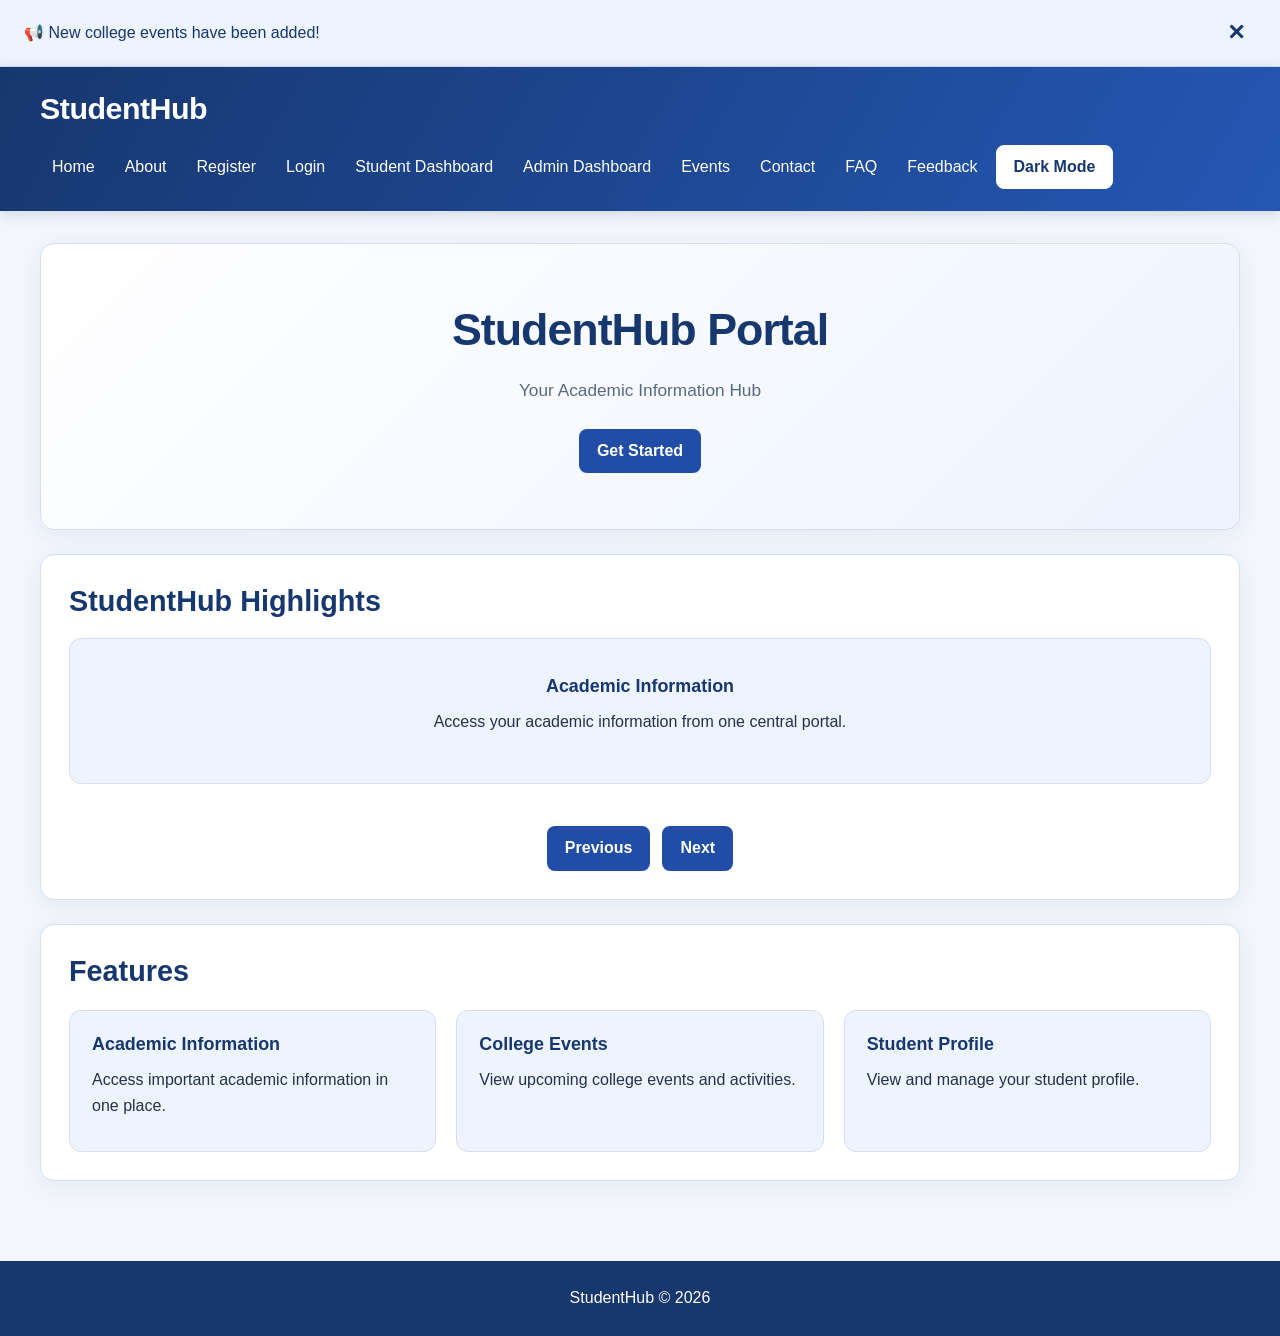
<file: index.html>
<!DOCTYPE html>
<html lang="en">

<head>

    <meta charset="UTF-8">

    <meta name="viewport"
          content="width=device-width, initial-scale=1.0">

    <title>StudentHub - Home</title>

    <link rel="stylesheet" href="css/style.css">

</head>

<body>

<!-- =====================================
     NOTIFICATION BANNER
===================================== -->

<div id="notificationBanner" class="notification-banner">

    <p>
        📢 New college events have been added!
    </p>

    <button id="closeNotification">
        ✕
    </button>

</div>


<!-- =====================================
     HEADER
===================================== -->

<header>
    <div class="header-container">
        <h1>StudentHub</h1>

        <button
            id="menuButton"
            class="menu-button"
            type="button"
            aria-label="Toggle navigation menu"
        >
            ☰
        </button>

        <nav id="mainNavigation" aria-label="Main Navigation">
            <a href="index.html">Home</a>
            <a href="pages/about.html">About</a>
            <a href="pages/register.html">Register</a>
            <a href="pages/login.html">Login</a>
            <a href="pages/dashboard.php">Student Dashboard</a>
            <a href="pages/admin.php">Admin Dashboard</a>
            <a href="pages/events.html">Events</a>
            <a href="pages/contact.html">Contact</a>
            <a href="pages/faq.html">FAQ</a>
            <a href="pages/feedback.html">Feedback</a>

            <button id="themeButton" type="button">
                Dark Mode
            </button>
        </nav>
    </div>
</header>


<!-- =====================================
     MAIN CONTENT
===================================== -->

<main>


    <!-- HERO -->

    <section class="hero">

        <h2>StudentHub Portal</h2>

        <p>
            Your Academic Information Hub
        </p>

        <button class="action-button">
            Get Started
        </button>

    </section>


    <!-- =================================
         CONTENT SLIDER
    ================================== -->

    <section>

        <h2>StudentHub Highlights</h2>

        <div class="slider">

            <article class="slide active-slide">

                <h3>Academic Information</h3>

                <p>
                    Access your academic information
                    from one central portal.
                </p>

            </article>


            <article class="slide">

                <h3>College Events</h3>

                <p>
                    Stay updated with upcoming
                    college events.
                </p>

            </article>


            <article class="slide">

                <h3>Student Profile</h3>

                <p>
                    View and manage your student
                    profile easily.
                </p>

            </article>

        </div>


        <div class="slider-buttons">

            <button id="previousSlide">
                Previous
            </button>

            <button id="nextSlide">
                Next
            </button>

        </div>

    </section>


    <!-- =================================
         FEATURES
    ================================== -->

    <section>

        <h2>Features</h2>

        <div class="feature-container">


            <article class="feature-card">

                <h3>Academic Information</h3>

                <p>
                    Access important academic
                    information in one place.
                </p>

            </article>


            <article class="feature-card">

                <h3>College Events</h3>

                <p>
                    View upcoming college events
                    and activities.
                </p>

            </article>


            <article class="feature-card">

                <h3>Student Profile</h3>

                <p>
                    View and manage your student
                    profile.
                </p>

            </article>


        </div>

    </section>

</main>


<!-- =====================================
     FOOTER
===================================== -->

<footer>

    <p>
        StudentHub &copy; 2026
    </p>

</footer>


<script src="js/script.js"></script>

</body>

</html>
</file>
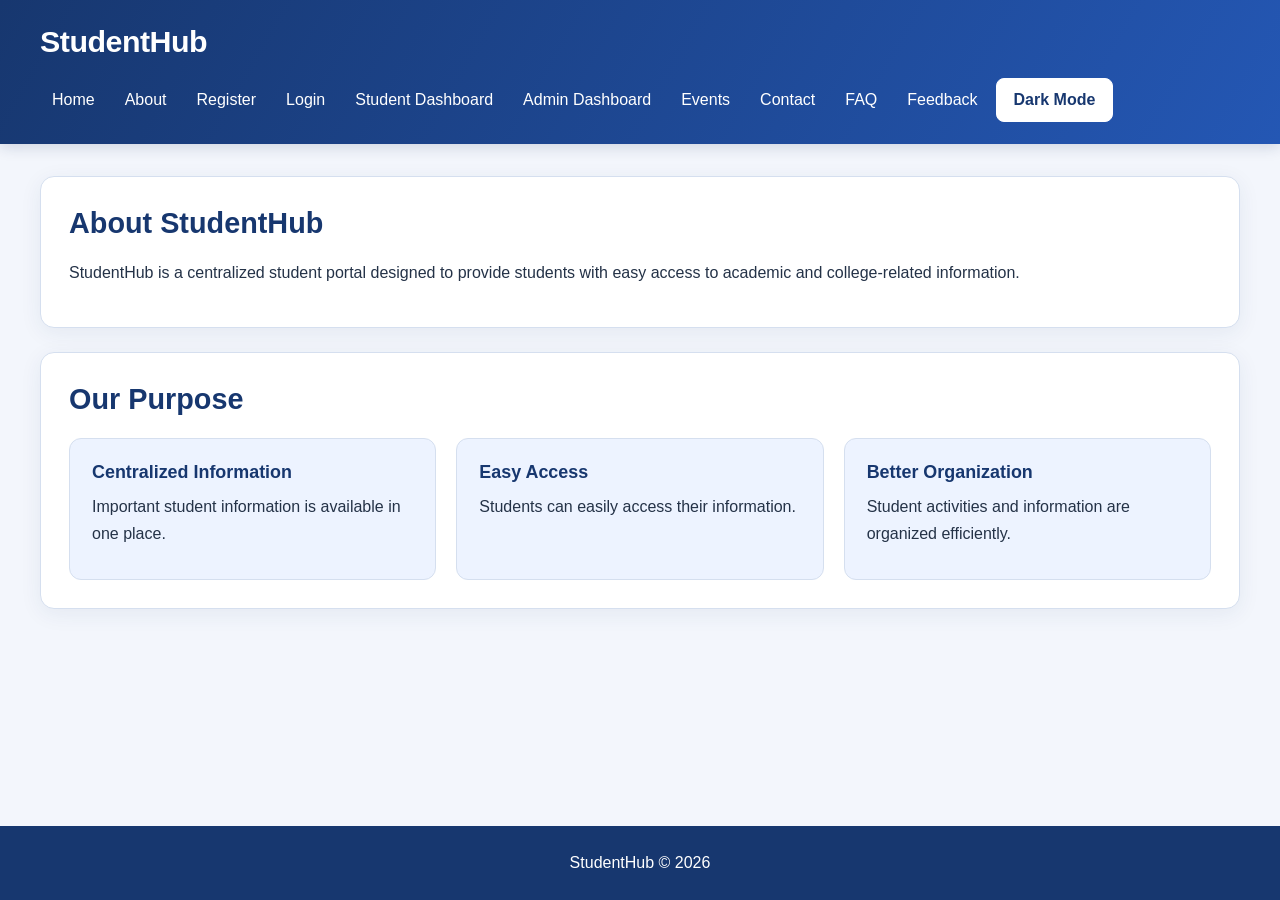
<file: pages/about.html>
<!DOCTYPE html>
<html lang="en">

<head>

    <meta charset="UTF-8">
    <meta name="viewport" content="width=device-width, initial-scale=1.0">

    <title>StudentHub - About</title>

    <link rel="stylesheet" href="../css/style.css">

</head>

<body>

<header>
    <div class="header-container">
        <h1>StudentHub</h1>

        <button
            id="menuButton"
            class="menu-button"
            type="button"
            aria-label="Toggle navigation menu"
        >
            ☰
        </button>

        <nav id="mainNavigation" aria-label="Main Navigation">
            <a href="../index.html">Home</a>
            <a href="about.html">About</a>
            <a href="register.html">Register</a>
            <a href="login.html">Login</a>
            <a href="dashboard.php">Student Dashboard</a>
            <a href="admin.php">Admin Dashboard</a>
            <a href="events.html">Events</a>
            <a href="contact.html">Contact</a>
            <a href="faq.html">FAQ</a>
            <a href="feedback.html">Feedback</a>

            <button id="themeButton" type="button">
                Dark Mode
            </button>
        </nav>
    </div>
</header>


<main>

    <section>

        <h2>About StudentHub</h2>

        <p>
            StudentHub is a centralized student portal designed
            to provide students with easy access to academic
            and college-related information.
        </p>

    </section>


    <section>

        <h2>Our Purpose</h2>

        <div class="feature-container">

            <article class="feature-card">

                <h3>Centralized Information</h3>

                <p>
                    Important student information is available
                    in one place.
                </p>

            </article>


            <article class="feature-card">

                <h3>Easy Access</h3>

                <p>
                    Students can easily access their information.
                </p>

            </article>


            <article class="feature-card">

                <h3>Better Organization</h3>

                <p>
                    Student activities and information
                    are organized efficiently.
                </p>

            </article>

        </div>

    </section>

</main>


<footer>

    <p>StudentHub &copy; 2026</p>

</footer>
<script src="../js/script.js"></script>
</body>

</html>
</file>
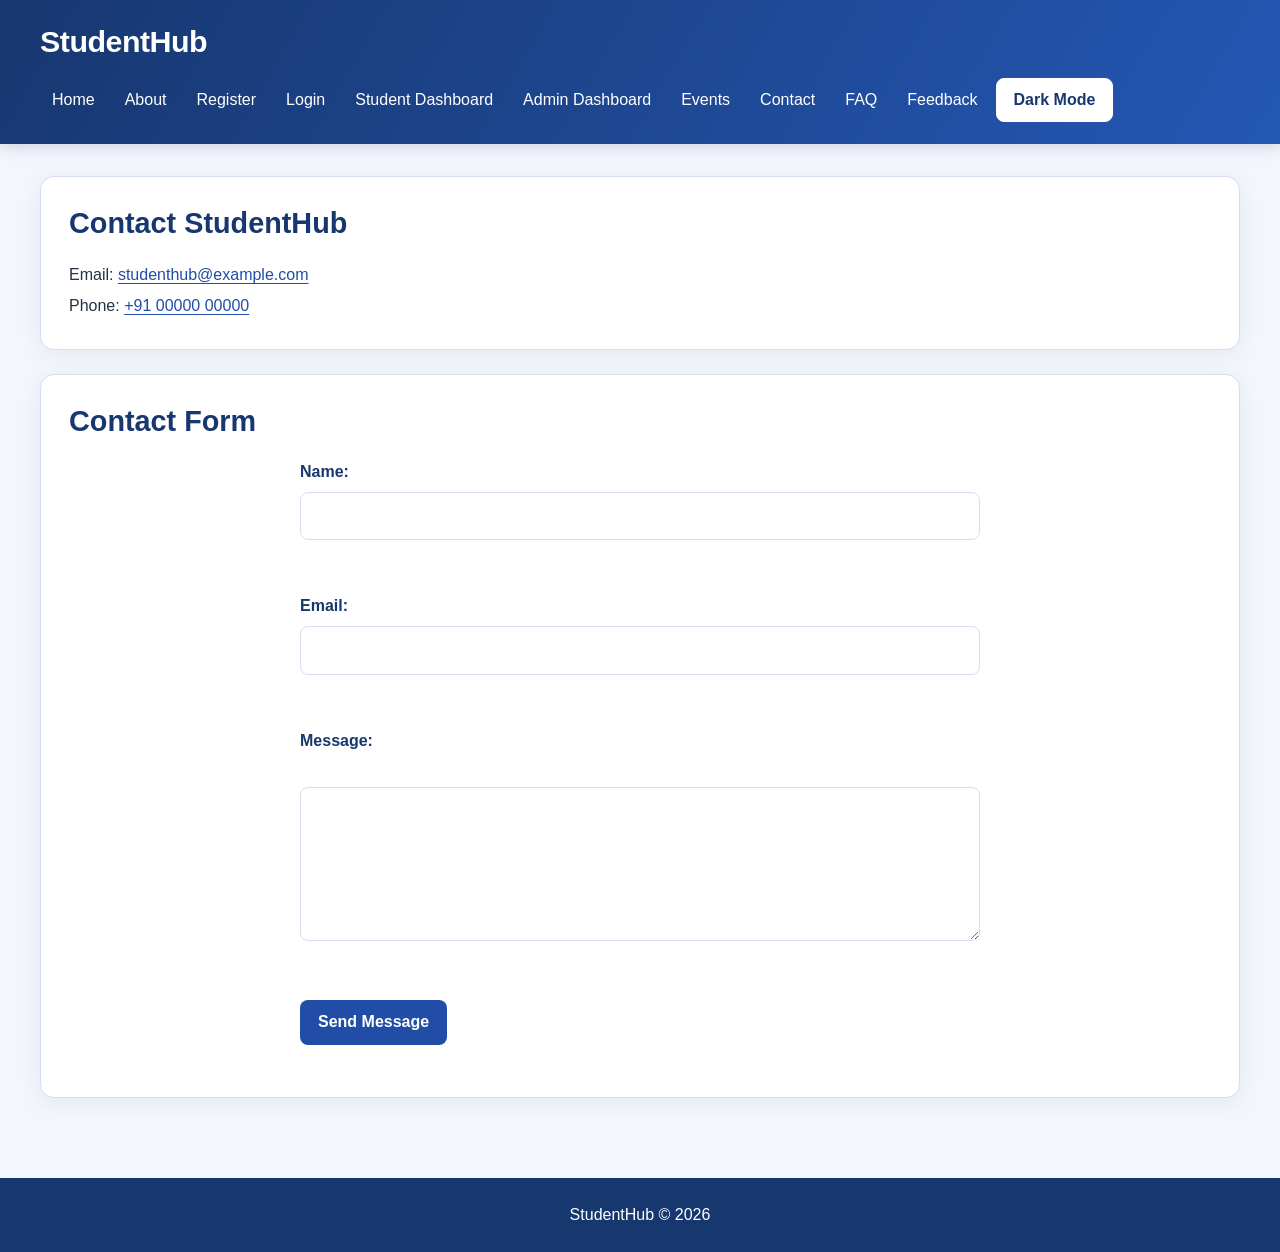
<file: pages/contact.html>
<!DOCTYPE html>
<html lang="en">
<head>
    <meta charset="UTF-8">
    <meta name="viewport" content="width=device-width, initial-scale=1.0">
    <title>StudentHub - Contact</title>
    <link rel="stylesheet" href="../css/style.css">
</head>

<body>

<header>
    <div class="header-container">
        <h1>StudentHub</h1>

        <button
            id="menuButton"
            class="menu-button"
            type="button"
            aria-label="Toggle navigation menu"
        >
            ☰
        </button>

        <nav id="mainNavigation" aria-label="Main Navigation">
            <a href="../index.html">Home</a>
            <a href="about.html">About</a>
            <a href="register.html">Register</a>
            <a href="login.html">Login</a>
            <a href="dashboard.php">Student Dashboard</a>
            <a href="admin.php">Admin Dashboard</a>
            <a href="events.html">Events</a>
            <a href="contact.html">Contact</a>
            <a href="faq.html">FAQ</a>
            <a href="feedback.html">Feedback</a>

            <button id="themeButton" type="button">
                Dark Mode
            </button>
        </nav>
    </div>
</header>

<main>

    <section>
        <h2>Contact StudentHub</h2>

        <address>
            Email:
            <a href="mailto:studenthub@example.com">
                studenthub@example.com
            </a>
            <br>

            Phone:
            <a href="tel:+910000000000">
                +91 00000 00000
            </a>
        </address>
    </section>

    <section>

        <h2>Contact Form</h2>

        <form>

            <label for="contactName">Name:</label>
            <input type="text" id="contactName" name="contactName" required>

            <br><br>

            <label for="contactEmail">Email:</label>
            <input type="email" id="contactEmail" name="contactEmail" required>

            <br><br>

            <label for="message">Message:</label>
            <br>
            <textarea id="message" name="message" rows="5" cols="40"></textarea>

            <br><br>

            <button type="submit">Send Message</button>

        </form>

    </section>

</main>

<footer>
    <p>StudentHub &copy; 2026</p>
</footer>
<script src="../js/script.js"></script>
</body>
</html>
</file>
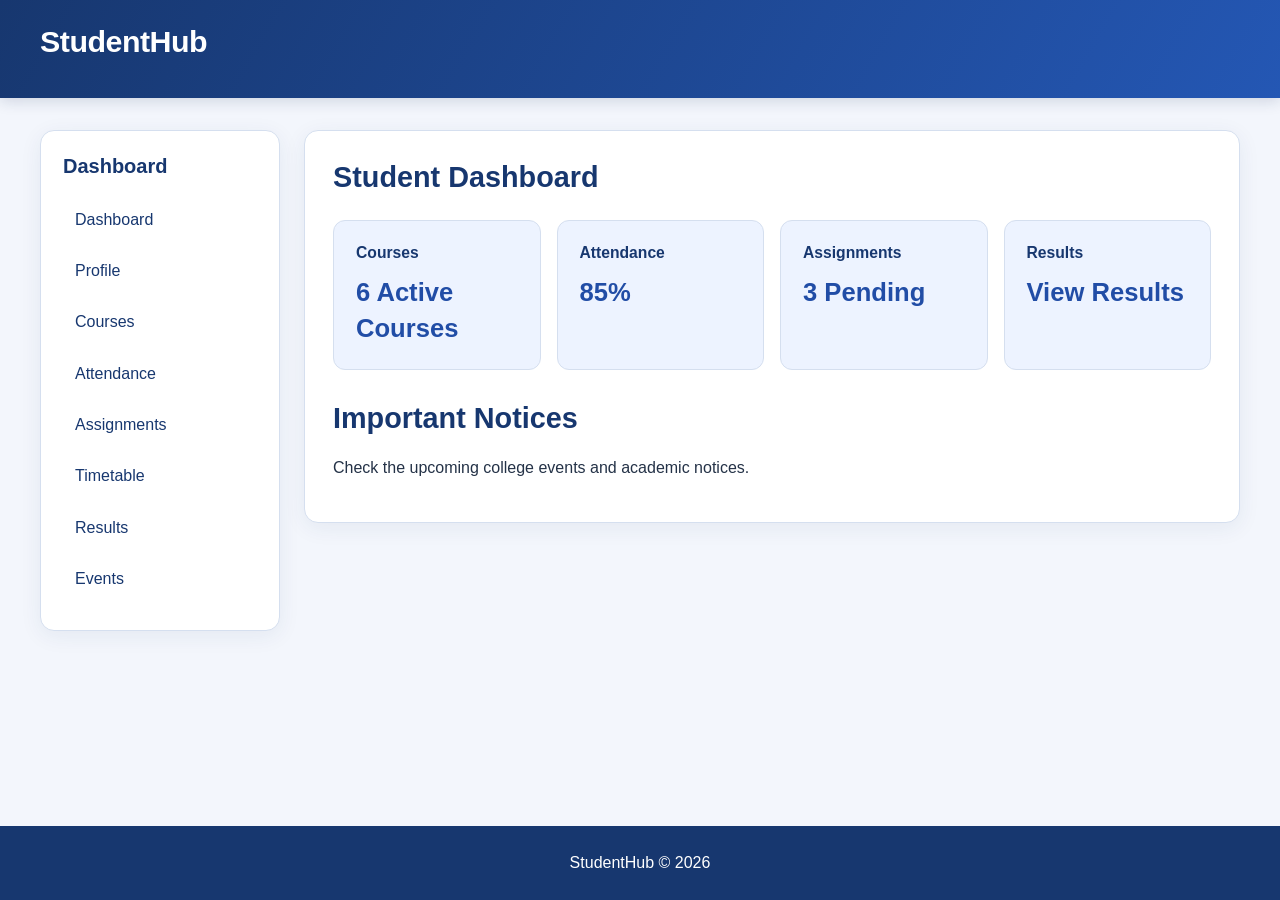
<file: pages/dashboard.html>
<!DOCTYPE html>
<html lang="en">

<head>

    <meta charset="UTF-8">
    <meta name="viewport" content="width=device-width, initial-scale=1.0">

    <title>StudentHub - Dashboard</title>

    <link rel="stylesheet" href="../css/style.css">

</head>

<body>

<header>

    <h1>StudentHub</h1>

</header>


<main>

    <div class="dashboard-layout">


        <aside class="sidebar">

            <h2>Dashboard</h2>

            <a href="dashboard.html">Dashboard</a>
            <a href="profile.html">Profile</a>
            <a href="#">Courses</a>
            <a href="#">Attendance</a>
            <a href="#">Assignments</a>
            <a href="#">Timetable</a>
            <a href="#">Results</a>
            <a href="events.html">Events</a>

        </aside>


        <section class="dashboard-content">

            <h2>Student Dashboard</h2>


            <div class="dashboard-cards">

                <article class="dashboard-card">

                    <h3>Courses</h3>

                    <p>6 Active Courses</p>

                </article>


                <article class="dashboard-card">

                    <h3>Attendance</h3>

                    <p>85%</p>

                </article>


                <article class="dashboard-card">

                    <h3>Assignments</h3>

                    <p>3 Pending</p>

                </article>


                <article class="dashboard-card">

                    <h3>Results</h3>

                    <p>View Results</p>

                </article>

            </div>


            <section>

                <h2>Important Notices</h2>

                <p>
                    Check the upcoming college events
                    and academic notices.
                </p>

            </section>

        </section>

    </div>

</main>


<footer>

    <p>StudentHub &copy; 2026</p>

</footer>
<script src="../js/script.js"></script>
</body>

</html>
</file>
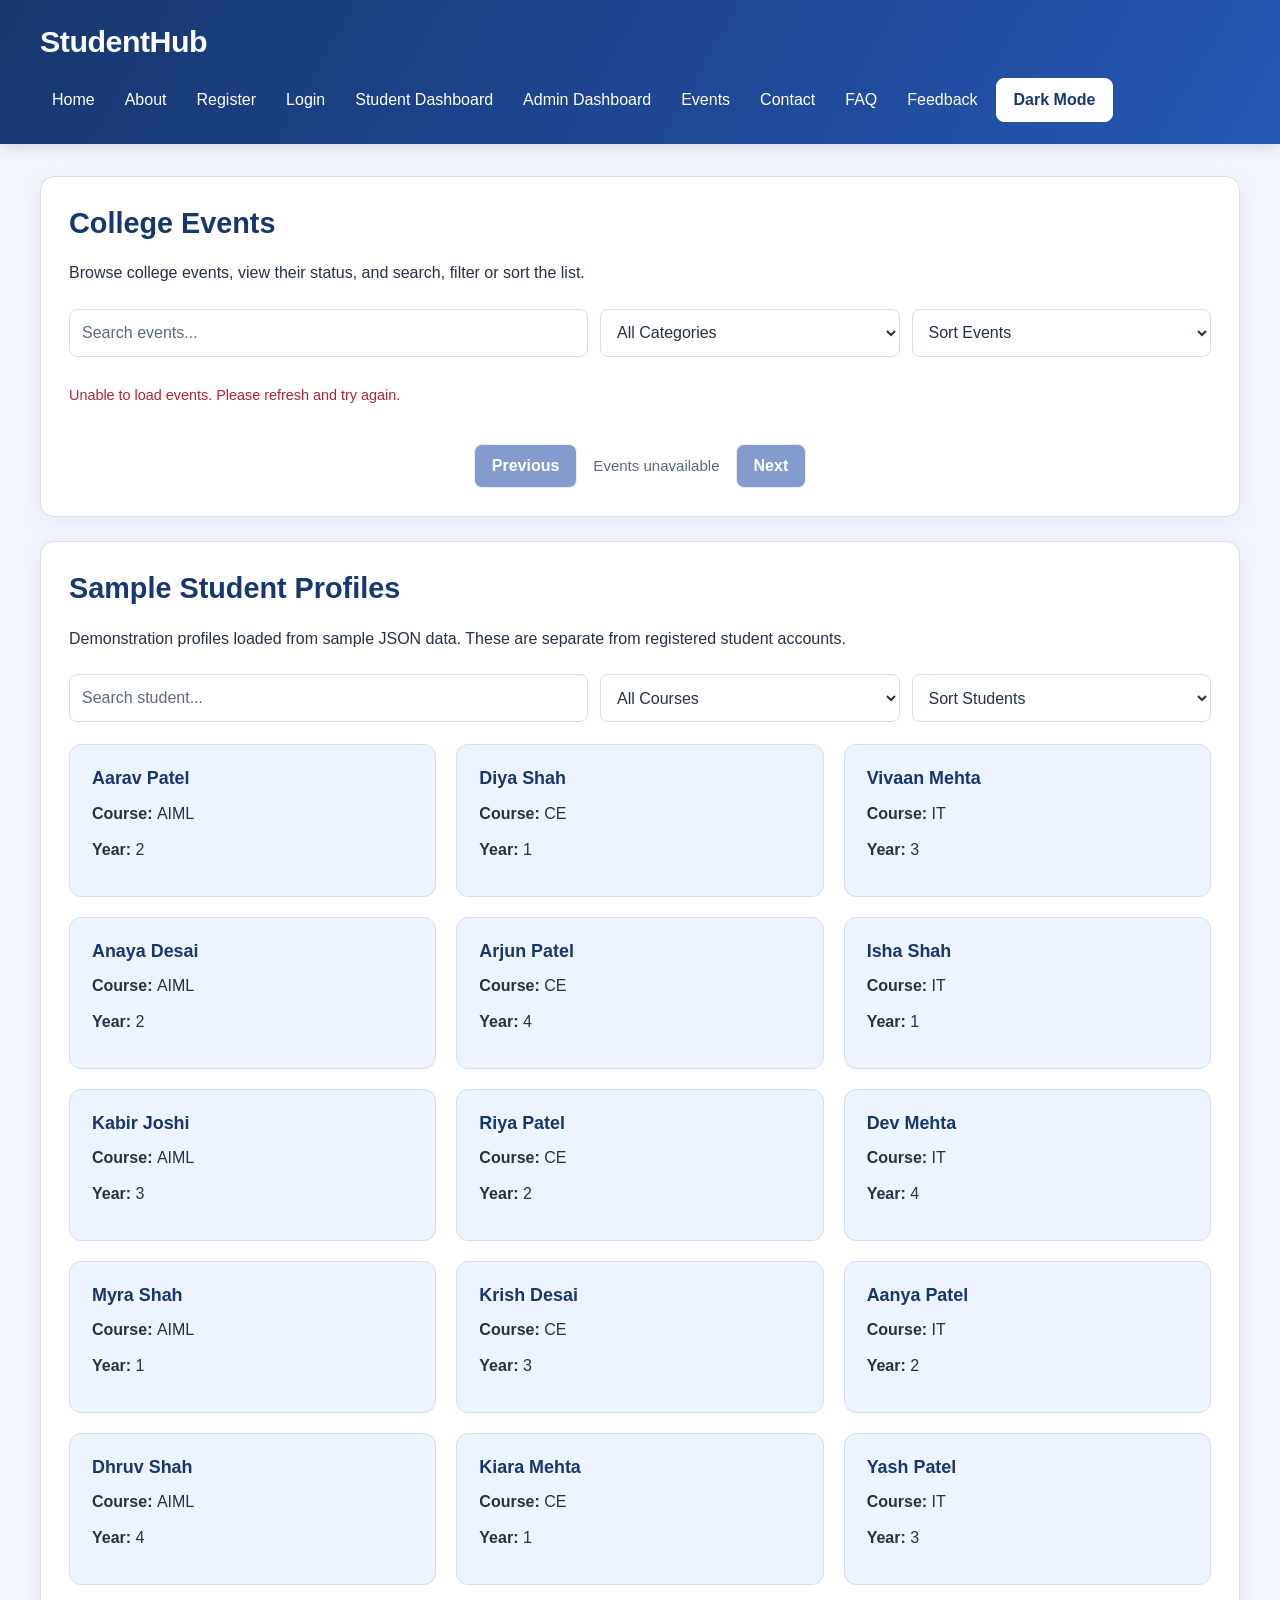
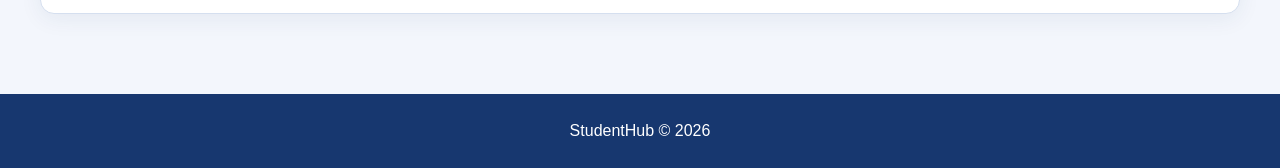
<file: pages/events.html>
<!DOCTYPE html>
<html lang="en">

<head>
    <meta charset="UTF-8">
    <meta name="viewport"
          content="width=device-width, initial-scale=1.0">

    <title>StudentHub - Events</title>

    <link rel="stylesheet"
          href="../css/style.css">
</head>

<body>

<header>
    <div class="header-container">
        <h1>StudentHub</h1>

        <button
            id="menuButton"
            class="menu-button"
            type="button"
            aria-label="Toggle navigation menu"
        >
            ☰
        </button>

        <nav id="mainNavigation" aria-label="Main Navigation">
            <a href="../index.html">Home</a>
            <a href="about.html">About</a>
            <a href="register.html">Register</a>
            <a href="login.html">Login</a>
            <a href="dashboard.php">Student Dashboard</a>
            <a href="admin.php">Admin Dashboard</a>
            <a href="events.html">Events</a>
            <a href="contact.html">Contact</a>
            <a href="faq.html">FAQ</a>
            <a href="feedback.html">Feedback</a>

            <button id="themeButton" type="button">
                Dark Mode
            </button>
        </nav>
    </div>
</header>


<main>

    <!-- EVENTS -->

    <section>

        <h2>College Events</h2>

        <p>
            Browse college events, view their status, and search, filter or sort the list.
        </p>

        <div class="data-controls">

            <input type="search"
                   id="eventSearch"
                   placeholder="Search events..."
                   aria-label="Search events">

            <select id="categoryFilter"
                    aria-label="Filter event category">

                <option value="All">
                    All Categories
                </option>

                <option value="Technical">
                    Technical
                </option>

                <option value="Sports">
                    Sports
                </option>

                <option value="Cultural">
                    Cultural
                </option>

            </select>

            <select id="eventSort"
                    aria-label="Sort events">

                <option value="">
                    Sort Events
                </option>

                <option value="az">
                    Name A-Z
                </option>

                <option value="za">
                    Name Z-A
                </option>

                <option value="date">
                    Date
                </option>

            </select>

        </div>


        <div id="eventList"
             class="data-grid">

            <p>Loading events...</p>

        </div>


        <div class="pagination">

            <button id="previousPage"
                    type="button">
                Previous
            </button>

            <span id="pageInfo">
                Page 1
            </span>

            <button id="nextPage"
                    type="button">
                Next
            </button>

        </div>

    </section>


    <!-- STUDENTS -->

    <section>

        <h2>Sample Student Profiles</h2>

        <p>
    Demonstration profiles loaded from sample JSON data.
    These are separate from registered student accounts.
</p>


        <div class="data-controls">

            <!-- SEARCH -->

            <input type="search"
                   id="studentSearch"
                   placeholder="Search student..."
                   aria-label="Search students">


            <!-- COURSE FILTER -->

            <select id="courseFilter"
                    aria-label="Filter students by course">

                <option value="All">
                    All Courses
                </option>

                <option value="AIML">
                    AIML
                </option>

                <option value="CE">
                    CE
                </option>

                <option value="IT">
                    IT
                </option>

            </select>


            <!-- SORT -->

            <select id="studentSort"
                    aria-label="Sort students">

                <option value="">
                    Sort Students
                </option>

                <option value="az">
                    Name A-Z
                </option>

                <option value="za">
                    Name Z-A
                </option>

                <option value="yearLow">
                    Year Low-High
                </option>

                <option value="yearHigh">
                    Year High-Low
                </option>

            </select>

        </div>


        <div id="studentList"
             class="student-grid">

            <p>Loading students...</p>

        </div>

    </section>

</main>


<footer>

    <p>
        StudentHub &copy; 2026
    </p>

</footer>


<script src="../js/script.js"></script>
<script src="../js/data.js"></script>

</body>
</html>
</file>
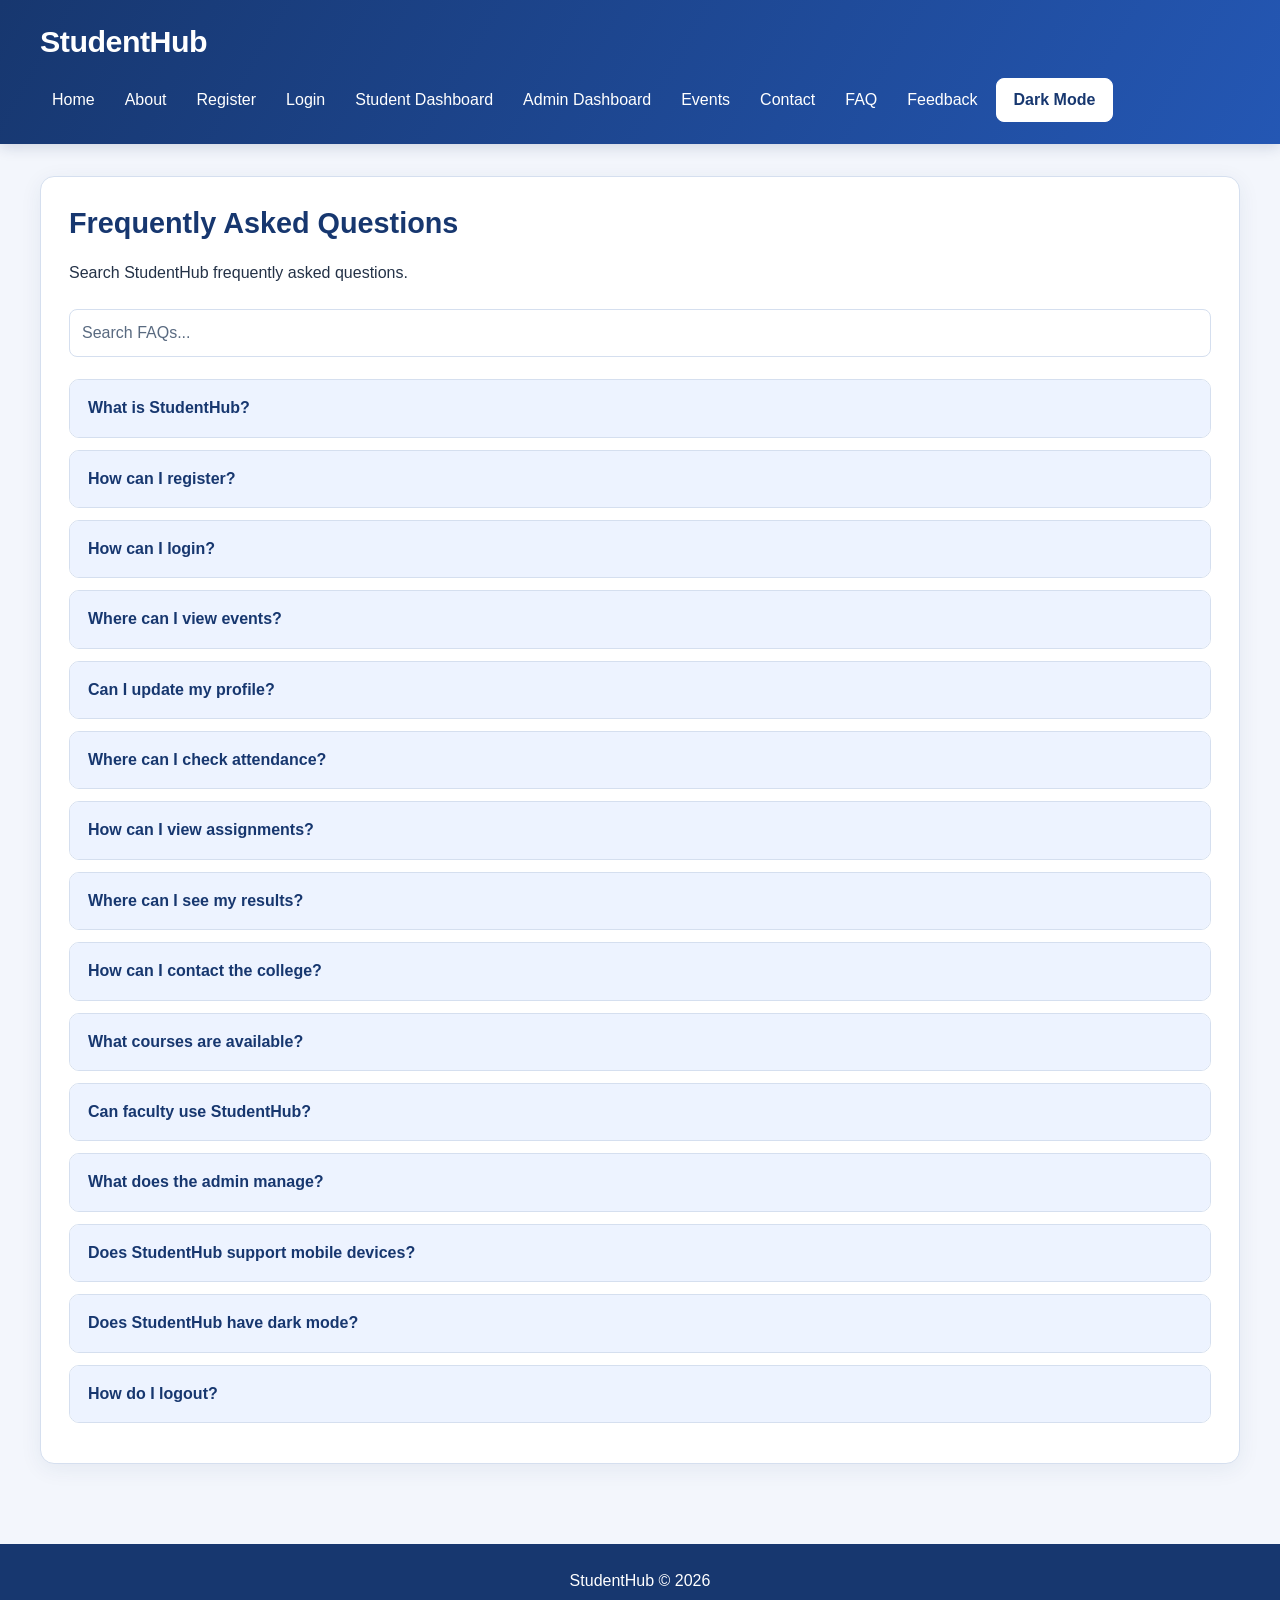
<file: pages/faq.html>
<!DOCTYPE html>
<html lang="en">

<head>

    <meta charset="UTF-8">

    <meta name="viewport"
          content="width=device-width, initial-scale=1.0">

    <title>StudentHub - FAQ</title>

    <link rel="stylesheet"
          href="../css/style.css">

</head>

<body>

<header>
    <div class="header-container">
        <h1>StudentHub</h1>

        <button
            id="menuButton"
            class="menu-button"
            type="button"
            aria-label="Toggle navigation menu"
        >
            ☰
        </button>

        <nav id="mainNavigation" aria-label="Main Navigation">
            <a href="../index.html">Home</a>
            <a href="about.html">About</a>
            <a href="register.html">Register</a>
            <a href="login.html">Login</a>
            <a href="dashboard.php">Student Dashboard</a>
            <a href="admin.php">Admin Dashboard</a>
            <a href="events.html">Events</a>
            <a href="contact.html">Contact</a>
            <a href="faq.html">FAQ</a>
            <a href="feedback.html">Feedback</a>

            <button id="themeButton" type="button">
                Dark Mode
            </button>
        </nav>
    </div>
</header>


<main>

    <section>

        <h2>Frequently Asked Questions</h2>

        <p>
            Search StudentHub frequently asked questions.
        </p>


        <div class="data-controls">

            <input type="search"
                   id="faqSearch"
                   placeholder="Search FAQs..."
                   aria-label="Search FAQs">

        </div>


        <div id="dynamicFaqList">

            <p>Loading FAQs...</p>

        </div>

    </section>

</main>


<footer>

    <p>
        StudentHub &copy; 2026
    </p>

</footer>


<script src="../js/script.js"></script>
<script src="../js/data.js"></script>

</body>

</html>
</file>
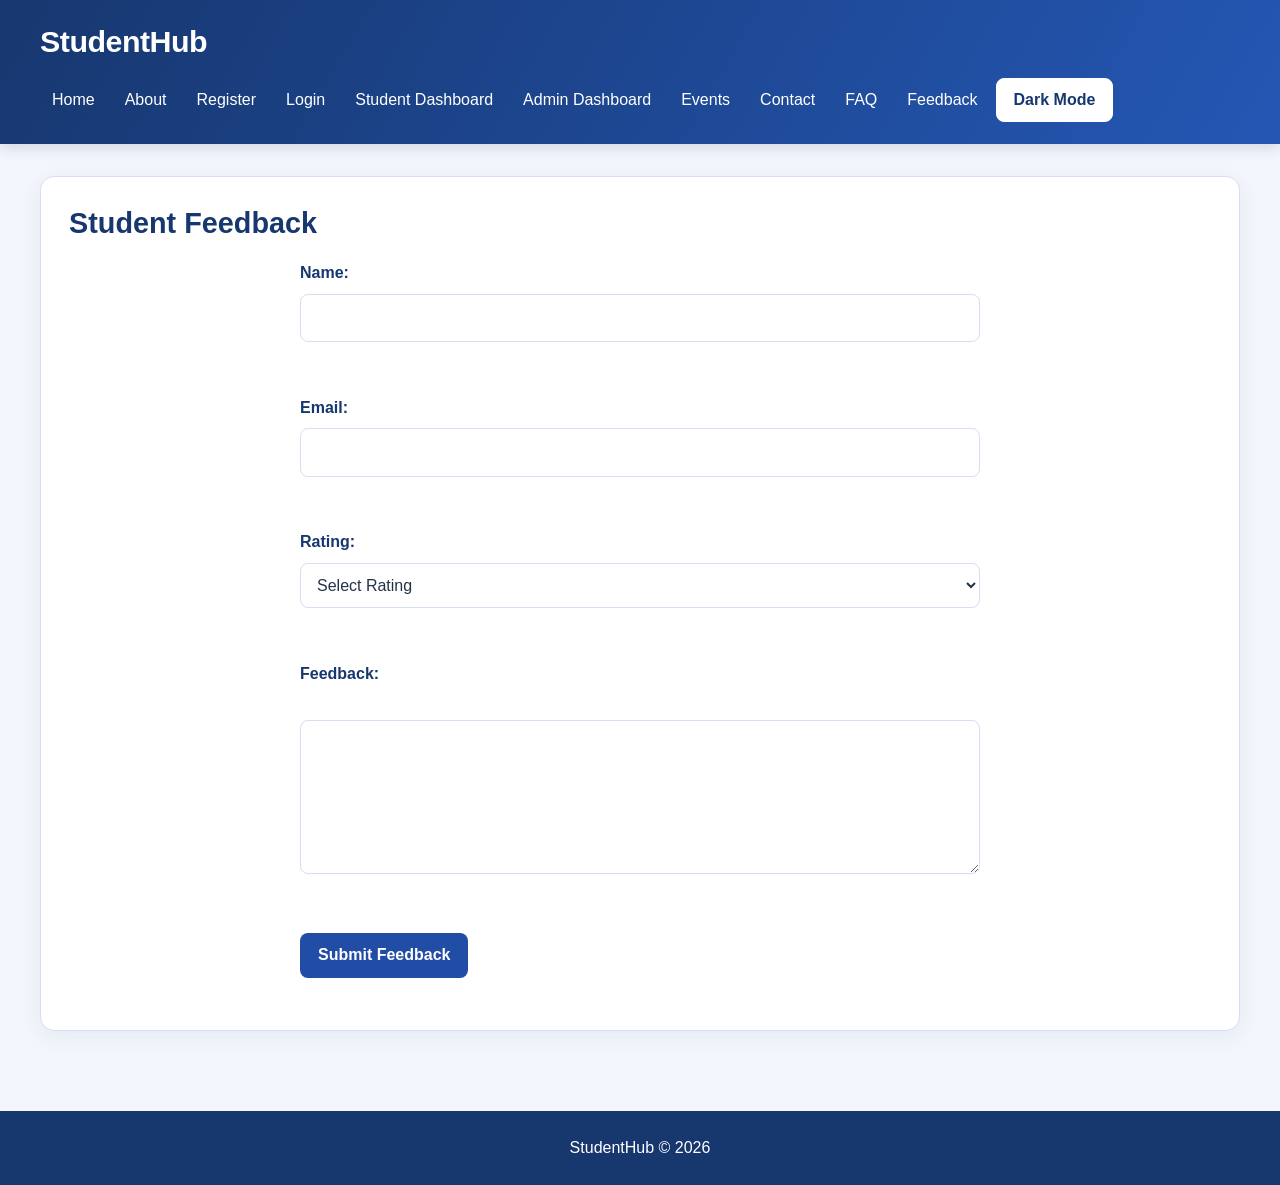
<file: pages/feedback.html>
<!DOCTYPE html>
<html lang="en">
<head>
    <meta charset="UTF-8">
    <meta name="viewport" content="width=device-width, initial-scale=1.0">
    <title>StudentHub - Feedback</title>
    <link rel="stylesheet" href="../css/style.css">
</head>

<body>

<header>
    <div class="header-container">
        <h1>StudentHub</h1>

        <button
            id="menuButton"
            class="menu-button"
            type="button"
            aria-label="Toggle navigation menu"
        >
            ☰
        </button>

        <nav id="mainNavigation" aria-label="Main Navigation">
            <a href="../index.html">Home</a>
            <a href="about.html">About</a>
            <a href="register.html">Register</a>
            <a href="login.html">Login</a>
            <a href="dashboard.php">Student Dashboard</a>
            <a href="admin.php">Admin Dashboard</a>
            <a href="events.html">Events</a>
            <a href="contact.html">Contact</a>
            <a href="faq.html">FAQ</a>
            <a href="feedback.html">Feedback</a>

            <button id="themeButton" type="button">
                Dark Mode
            </button>
        </nav>
    </div>
</header>

<main>

    <section>

        <h2>Student Feedback</h2>

        <form>

            <label for="feedbackName">Name:</label>
            <input type="text" id="feedbackName" name="feedbackName" required>

            <br><br>

            <label for="feedbackEmail">Email:</label>
            <input type="email" id="feedbackEmail" name="feedbackEmail" required>

            <br><br>

            <label for="rating">Rating:</label>

            <select id="rating" name="rating">
                <option value="">Select Rating</option>
                <option value="5">Excellent</option>
                <option value="4">Very Good</option>
                <option value="3">Good</option>
                <option value="2">Average</option>
                <option value="1">Poor</option>
            </select>

            <br><br>

            <label for="feedback">Feedback:</label>
            <br>

            <textarea
                id="feedback"
                name="feedback"
                rows="5"
                cols="40"
                placeholder="Enter your feedback">
            </textarea>

            <br><br>

            <button type="submit">Submit Feedback</button>

        </form>

    </section>

</main>

<footer>
    <p>StudentHub &copy; 2026</p>
</footer>
<script src="../js/script.js"></script>
</body>
</html>
</file>
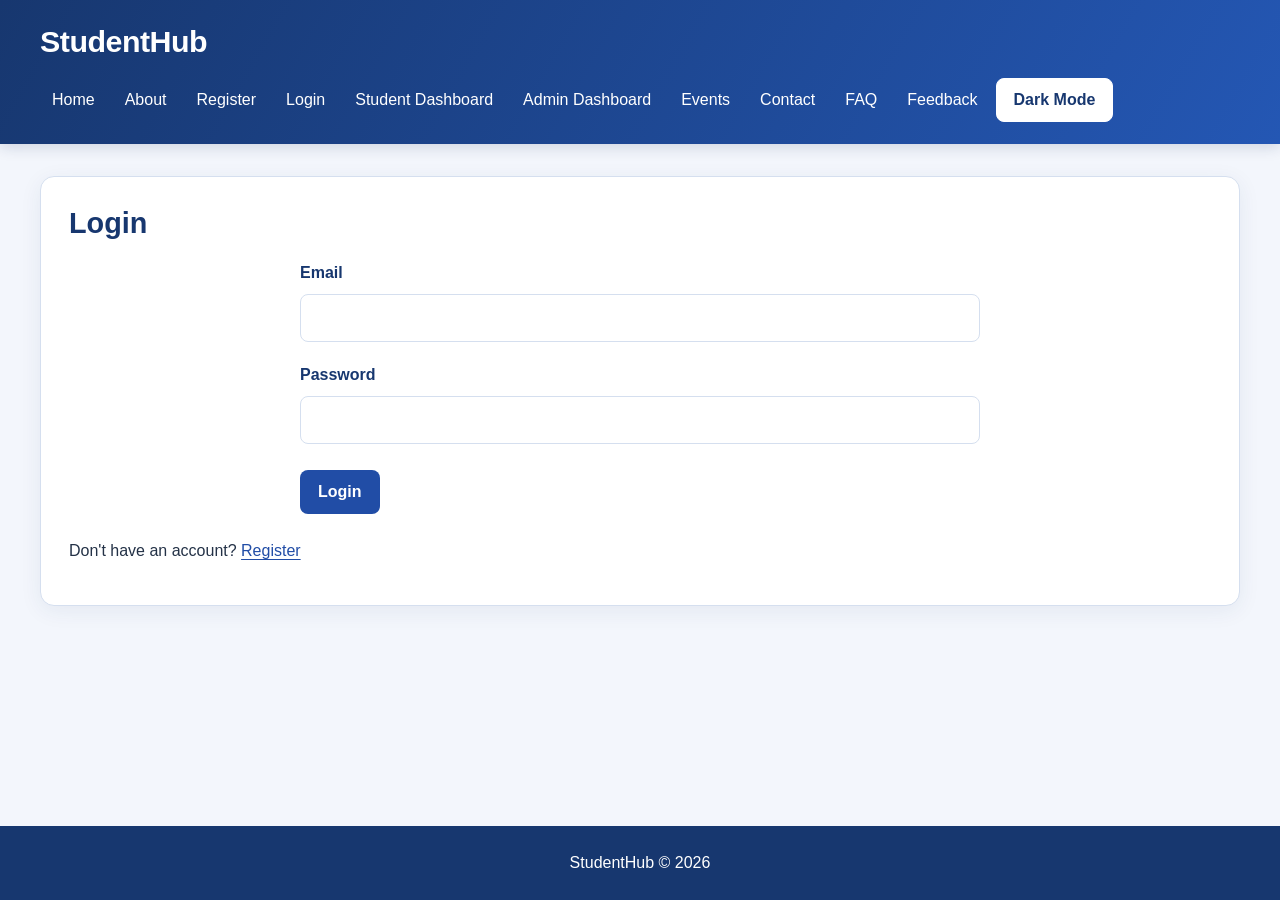
<file: pages/login.html>
<!DOCTYPE html>
<html lang="en">

<head>
    <meta charset="UTF-8">

    <meta name="viewport"
          content="width=device-width, initial-scale=1.0">

    <title>StudentHub - Login</title>

    <link rel="stylesheet" href="../css/style.css">
</head>

<body>
<header>
    <div class="header-container">
        <h1>StudentHub</h1>

        <button
            id="menuButton"
            class="menu-button"
            type="button"
            aria-label="Toggle navigation menu"
        >
            ☰
        </button>

        <nav id="mainNavigation" aria-label="Main Navigation">
            <a href="../index.html">Home</a>
            <a href="about.html">About</a>
            <a href="register.html">Register</a>
            <a href="login.html">Login</a>
            <a href="dashboard.php">Student Dashboard</a>
            <a href="admin.php">Admin Dashboard</a>
            <a href="events.html">Events</a>
            <a href="contact.html">Contact</a>
            <a href="faq.html">FAQ</a>
            <a href="feedback.html">Feedback</a>

            <button id="themeButton" type="button">
                Dark Mode
            </button>
        </nav>
    </div>
</header>

<main>
    <section>
        <h2>Login</h2>

        <p id="loginMessage" role="status" aria-live="polite"></p>

        <form action="../php/login.php" method="POST">

            <div class="form-group">
                <label for="loginEmail">Email</label>

                <input
                    type="email"
                    id="loginEmail"
                    name="loginEmail"
                    autocomplete="username"
                    maxlength="254"
                    required
                >
            </div>

            <div class="form-group">
                <label for="loginPassword">Password</label>

                <input
                    type="password"
                    id="loginPassword"
                    name="loginPassword"
                    autocomplete="current-password"
                    maxlength="72"
                    required
                >
            </div>

            <button type="submit">Login</button>

        </form>

        <p>
            Don't have an account?
            <a href="register.html">Register</a>
        </p>
    </section>
</main>

<footer>
    <p>StudentHub &copy; 2026</p>
</footer>

<script src="../js/script.js"></script>

<script>
    const loginStatus =
        new URLSearchParams(window.location.search).get("status");

    const loginMessages = new Map([
        ["invalid", "Invalid email or password."],
        ["required", "Please enter your email and password."],
        ["timeout", "Your session expired. Please log in again."],
        ["logout", "You have logged out successfully."],
        ["error", "Login is unavailable. Please try again later."]
    ]);

    if (loginMessages.has(loginStatus)) {
        document.getElementById("loginMessage").textContent =
            loginMessages.get(loginStatus);
    }
</script>

</body>
</html>
</file>
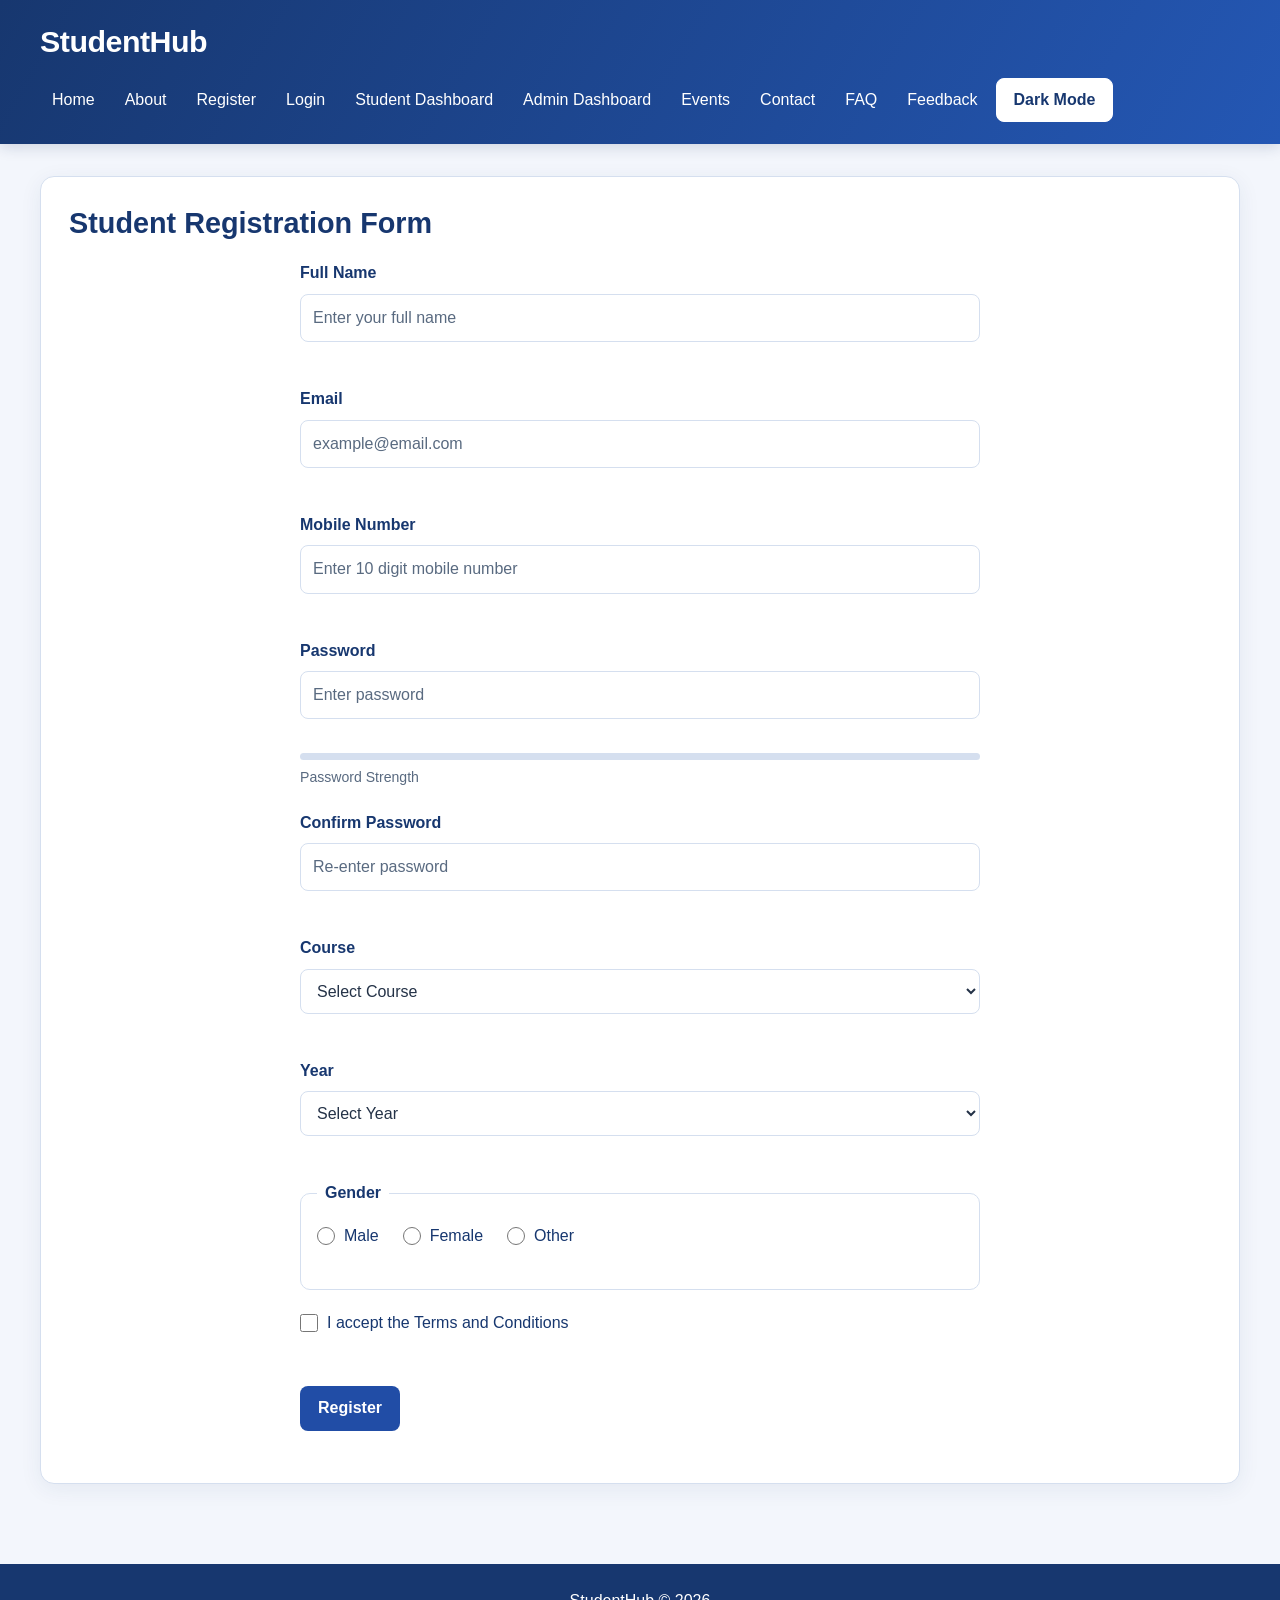
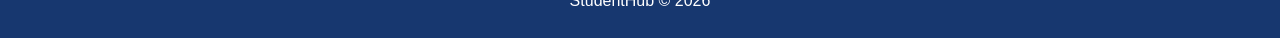
<file: pages/register.html>
<!DOCTYPE html>
<html lang="en">

<head>

    <meta charset="UTF-8">

    <meta name="viewport"
          content="width=device-width, initial-scale=1.0">

    <title>StudentHub - Register</title>

    <link rel="stylesheet"
          href="../css/style.css">

</head>

<body>

<header>
    <div class="header-container">
        <h1>StudentHub</h1>

        <button
            id="menuButton"
            class="menu-button"
            type="button"
            aria-label="Toggle navigation menu"
        >
            ☰
        </button>

        <nav id="mainNavigation" aria-label="Main Navigation">
            <a href="../index.html">Home</a>
            <a href="about.html">About</a>
            <a href="register.html">Register</a>
            <a href="login.html">Login</a>
            <a href="dashboard.php">Student Dashboard</a>
            <a href="admin.php">Admin Dashboard</a>
            <a href="events.html">Events</a>
            <a href="contact.html">Contact</a>
            <a href="faq.html">FAQ</a>
            <a href="feedback.html">Feedback</a>

            <button id="themeButton" type="button">
                Dark Mode
            </button>
        </nav>
    </div>
</header>


<main>

    <section>

        <h2>Student Registration Form</h2>

        <form id="registrationForm" action="../php/register.php" method="POST">


            <!-- NAME -->

            <div class="form-group">

                <label for="fullName">
                    Full Name
                </label>

                <input
                    type="text"
                    id="fullName"
                    name="fullName"
                    autocomplete="name"
                    placeholder="Enter your full name"
                >

                <small
                    id="nameError"
                    class="error-message">
                </small>

            </div>


            <!-- EMAIL -->

            <div class="form-group">

                <label for="email">
                    Email
                </label>

                <input
                    type="email"
                    id="email"
                    name="email"
                    autocomplete="email"
                    placeholder="example@email.com"
                >

                <small
                    id="emailError"
                    class="error-message">
                </small>

            </div>


            <!-- MOBILE -->

            <div class="form-group">

                <label for="mobile">
                    Mobile Number
                </label>

                <input
                    type="tel"
                    id="mobile"
                    name="mobile"
                    maxlength="10"
                    inputmode="numeric"
                    placeholder="Enter 10 digit mobile number"
                >

                <small
                    id="mobileError"
                    class="error-message">
                </small>

            </div>


            <!-- PASSWORD -->

            <div class="form-group">

                <label for="password">
                    Password
                </label>

                <input
                    type="password"
                    id="password"
                    name="password"
                    autocomplete="new-password"
                    placeholder="Enter password"
                >

                <small
                    id="passwordError"
                    class="error-message">
                </small>

                <div class="password-meter">

                    <div
                        id="passwordStrengthBar"
                        class="password-strength-bar">
                    </div>

                </div>

                <p id="passwordStrengthText">
                    Password Strength
                </p>

            </div>


            <!-- CONFIRM PASSWORD -->

            <div class="form-group">

                <label for="confirmPassword">
                    Confirm Password
                </label>

                <input
                    type="password"
                    id="confirmPassword"
                    name="confirmPassword"
                    autocomplete="new-password"
                    placeholder="Re-enter password"
                >

                <small
                    id="confirmPasswordError"
                    class="error-message">
                </small>

            </div>


            <!-- COURSE -->

            <div class="form-group">

                <label for="course">
                    Course
                </label>

                <select
                    id="course"
                    name="course">

                    <option value="">
                        Select Course
                    </option>

                    <option value="AIML">
                        AIML
                    </option>

                    <option value="CE">
                        Computer Engineering
                    </option>

                    <option value="IT">
                        Information Technology
                    </option>

                </select>

                <small
                    id="courseError"
                    class="error-message">
                </small>

            </div>


            <!-- YEAR -->

            <div class="form-group">

                <label for="year">
                    Year
                </label>

                <select
                    id="year"
                    name="year">

                    <option value="">
                        Select Year
                    </option>

                    <option value="1">
                        First Year
                    </option>

                    <option value="2">
                        Second Year
                    </option>

                    <option value="3">
                        Third Year
                    </option>

                    <option value="4">
                        Fourth Year
                    </option>

                </select>

                <small
                    id="yearError"
                    class="error-message">
                </small>

            </div>


            <!-- GENDER -->

            <fieldset class="form-group">

                <legend>
                    Gender
                </legend>

                <div class="radio-group">

                    <label>
                        <input
                            type="radio"
                            name="gender"
                            value="Male">
                        Male
                    </label>

                    <label>
                        <input
                            type="radio"
                            name="gender"
                            value="Female">
                        Female
                    </label>

                    <label>
                        <input
                            type="radio"
                            name="gender"
                            value="Other">
                        Other
                    </label>

                </div>

                <small
                    id="genderError"
                    class="error-message">
                </small>

            </fieldset>


            <!-- TERMS -->

            <div class="form-group">

                <label class="checkbox-label">

                    <input
                        type="checkbox"
                        id="terms"
                        name="terms"
                        value="accepted">

                    I accept the Terms and Conditions

                </label>

                <small
                    id="termsError"
                    class="error-message">
                </small>

            </div>


            <!-- BUTTON -->

            <button type="submit">
                Register
            </button>


            <!-- SUCCESS MESSAGE -->

            <p
                id="successMessage"
                class="success-message">
            </p>


        </form>

    </section>

</main>


<footer>

    <p>
        StudentHub &copy; 2026
    </p>

</footer>

<script src="../js/script.js"></script>

</body>

</html>
</file>
<file: css/style.css>
/* ==========================================
   STUDENTHUB
   Blue and White Responsive Theme
========================================== */

:root {
    --background: #f3f6fc;
    --surface: #ffffff;
    --surface-soft: #edf3ff;

    --text: #243247;
    --muted: #596a80;

    --primary: #214da6;
    --primary-hover: #183c85;
    --heading: #17376f;

    --border: #d5dfef;
    --focus: #5480db;

    --success: #216b3b;
    --error: #b42332;

    --radius: 14px;
    --shadow: 0 5px 22px rgba(24, 54, 105, 0.07);
}

/* BASIC RESET */

* {
    box-sizing: border-box;
    margin: 0;
    padding: 0;
}

html {
    scroll-behavior: smooth;
}

body {
    min-height: 100vh;

    display: flex;
    flex-direction: column;

    font-family: Arial, Helvetica, sans-serif;
    font-size: 16px;
    line-height: 1.65;

    background: var(--background);
    color: var(--text);

    transition: background-color 0.2s, color 0.2s;
}

img,
video {
    max-width: 100%;
    height: auto;
}

button,
input,
select,
textarea {
    font: inherit;
}

a {
    color: var(--primary);
    text-underline-offset: 3px;
}

a:hover {
    color: var(--primary-hover);
}

p {
    margin-bottom: 12px;
}

h1,
h2,
h3,
h4 {
    line-height: 1.3;
    overflow-wrap: anywhere;
}

h2 {
    color: var(--heading);
    font-size: clamp(1.4rem, 3vw, 1.8rem);
    margin-bottom: 18px;
}

h3 {
    color: var(--heading);
    font-size: 1.12rem;
    margin-bottom: 10px;
}

ul,
ol {
    padding-left: 24px;
    margin-bottom: 16px;
}

li {
    margin-bottom: 6px;
}

address {
    font-style: normal;
    line-height: 1.9;
}

small {
    color: var(--muted);
}

[hidden] {
    display: none !important;
}

/* KEYBOARD ACCESS */

:where(a, button, input, select, textarea):focus-visible {
    outline: 3px solid var(--focus);
    outline-offset: 3px;
}

/* HEADER */

header {
    background: linear-gradient(120deg, #17376f, #2457b4);
    color: #ffffff;

    padding: 22px max(20px, calc((100% - 1200px) / 2));

    box-shadow: 0 3px 14px rgba(16, 39, 81, 0.16);
}

header h1 {
    color: #ffffff;
    font-size: clamp(1.5rem, 3vw, 1.9rem);
    letter-spacing: -0.5px;
}

header > h1 {
    margin-bottom: 14px;
}

.header-container {
    max-width: 1200px;
    margin: auto;

    display: flex;
    align-items: center;
    justify-content: space-between;

    flex-wrap: wrap;
    gap: 16px;
}

/* HEADER NAVIGATION */

header nav {
    display: flex;
    align-items: center;
    flex-wrap: wrap;
    gap: 6px;
}

header nav a {
    display: inline-flex;
    align-items: center;
    justify-content: center;

    min-height: 42px;
    padding: 8px 12px;

    color: #ffffff;
    text-decoration: none;

    border-radius: 8px;

    transition: background-color 0.2s;
}

header nav a:hover,
header nav a[aria-current="page"] {
    background: rgba(255, 255, 255, 0.15);
    color: #ffffff;
}

header nav form {
    width: auto;
    max-width: none;
    margin: 0;
}

header nav button {
    margin: 0;
}

header nav :focus-visible {
    outline-color: #ffffff;
}

/* HAMBURGER AND THEME CONTROLS */

.menu-button {
    display: none;

    min-width: 44px;
    padding: 5px 12px;

    background: transparent;
    color: #ffffff;

    border: 1px solid rgba(255, 255, 255, 0.7);

    font-size: 24px;
}

.menu-button:hover {
    background: rgba(255, 255, 255, 0.15);
}

#themeButton {
    background: #ffffff;
    color: #17376f;
    border-color: #ffffff;
}

#themeButton:hover {
    background: #e5edff;
    color: #17376f;
}

/* MAIN CONTENT */

main {
    width: 100%;
    max-width: 1240px;

    flex: 1;

    margin: 0 auto;
    padding: 32px 20px;
}

main > section,
.dashboard-content {
    background: var(--surface);

    padding: 28px;
    margin-bottom: 24px;

    border: 1px solid var(--border);
    border-radius: var(--radius);

    box-shadow: var(--shadow);

    min-width: 0;
}

section section {
    margin-top: 26px;
}

section > article:not(
    .feature-card,
    .event-card,
    .dashboard-card,
    .data-card,
    .student-card,
    .slide
) {
    padding: 20px 0;
    border-bottom: 1px solid var(--border);
}

section > article:last-child {
    border-bottom: 0;
}

section > article > a {
    display: inline-block;
    margin-top: 4px;
    font-weight: 600;
}

/* HERO */

.hero {
    padding: 56px 28px;
    text-align: center;

    background: linear-gradient(
        135deg,
        var(--surface),
        var(--surface-soft)
    );
}

.hero h2 {
    font-size: clamp(1.8rem, 5vw, 2.8rem);
    letter-spacing: -1px;
}

.hero p {
    max-width: 680px;
    margin: 0 auto 24px;

    font-size: 1.08rem;
    color: var(--muted);
}

/* BUTTONS */

button,
.button,
.btn {
    display: inline-flex;
    align-items: center;
    justify-content: center;
    gap: 6px;

    min-height: 42px;
    padding: 10px 17px;

    background: var(--primary);
    color: #ffffff;

    border: 1px solid transparent;
    border-radius: 8px;

    font-weight: 600;
    line-height: 1.4;
    text-decoration: none;
    text-align: center;

    cursor: pointer;

    transition:
        background-color 0.2s,
        box-shadow 0.2s;
}

button:hover,
.button:hover,
.btn:hover {
    background: var(--primary-hover);
    color: #ffffff;

    box-shadow: 0 3px 10px rgba(25, 64, 135, 0.15);
}

button:disabled,
fieldset:disabled button {
    opacity: 0.55;
    cursor: not-allowed;
    box-shadow: none;
}

button:disabled:hover {
    background: var(--primary);
}

button[type="button"] {
    border-color: var(--border);
}

/* FORMS */

form {
    width: 100%;
    max-width: 680px;
    margin: 18px auto;
}

.form-group {
    margin-bottom: 20px;
}

label {
    display: block;

    margin-bottom: 7px;

    color: var(--heading);
    font-weight: 600;
}

input:not([type="checkbox"]):not([type="radio"]):not([type="hidden"]),
textarea,
select {
    display: block;

    width: 100%;
    min-width: 0;
    min-height: 45px;

    padding: 10px 12px;

    background: var(--surface);
    color: var(--text);

    border: 1px solid var(--border);
    border-radius: 8px;

    font-size: 16px;

    transition:
        border-color 0.2s,
        box-shadow 0.2s;
}

input::placeholder,
textarea::placeholder {
    color: var(--muted);
    opacity: 1;
}

input:focus,
textarea:focus,
select:focus {
    border-color: var(--focus);
    box-shadow: 0 0 0 3px rgba(84, 128, 219, 0.13);
}

textarea {
    min-height: 130px;
    resize: vertical;
}

input[type="checkbox"],
input[type="radio"] {
    width: 18px;
    height: 18px;

    flex-shrink: 0;

    accent-color: var(--primary);
}

input[type="file"] {
    padding: 8px;
}

input[type="file"]::file-selector-button {
    margin-right: 12px;
    padding: 8px 12px;

    background: var(--surface-soft);
    color: var(--heading);

    border: 1px solid var(--border);
    border-radius: 6px;

    cursor: pointer;
}

input:disabled,
select:disabled,
textarea:disabled {
    opacity: 0.7;
    cursor: not-allowed;
}

form > button {
    margin: 6px 8px 6px 0;
}

form > a,
fieldset > a {
    display: inline-block;
    margin: 6px 0;
}

form > small,
.form-group > small {
    display: block;
    margin-top: 6px;
}

fieldset {
    min-width: 0;
    padding: 20px;

    border: 1px solid var(--border);
    border-radius: 10px;
}

fieldset legend {
    padding: 0 8px;

    color: var(--heading);
    font-weight: 600;
}

fieldset.form-group {
    padding: 16px;
}

fieldset button {
    margin: 6px 8px 6px 0;
}

.radio-group {
    display: flex;
    flex-wrap: wrap;
    gap: 12px 24px;
}

.radio-group label,
.checkbox-label {
    display: flex;
    align-items: center;
    gap: 9px;

    margin-bottom: 0;

    font-weight: normal;
}

/* Existing Contact and Feedback form markup */

form > input + br,
form > select + br,
form > textarea + br {
    margin-bottom: 4px;
}

/* VALIDATION AND FEEDBACK */

.error-message {
    display: block;
    min-height: 18px;

    margin-top: 5px;

    color: var(--error);
    font-size: 0.9rem;
}

.input-error {
    border-color: var(--error) !important;
}

.input-success {
    border-color: var(--success) !important;
}

.success-message {
    margin: 14px 0;
    color: var(--success);
    font-weight: 600;
}

[role="alert"] {
    color: var(--error);
    font-weight: 600;
}

#loginMessage:empty,
#apiMessage:empty,
#listStatus:empty {
    display: none;
}

#loginMessage,
#apiMessage,
#listStatus {
    margin-bottom: 18px;
    overflow-wrap: anywhere;
}

/* PASSWORD STRENGTH */

.password-meter {
    width: 100%;
    height: 7px;

    margin-top: 10px;

    background: var(--border);
    border-radius: 20px;

    overflow: hidden;
}

.password-strength-bar {
    width: 0;
    height: 100%;

    border-radius: inherit;

    transition:
        width 0.2s,
        background-color 0.2s;
}

.strength-weak {
    width: 33%;
    background: #c63746;
}

.strength-medium {
    width: 66%;
    background: #b77908;
}

.strength-strong {
    width: 100%;
    background: #278047;
}

#passwordStrengthText {
    margin-top: 6px;
    font-size: 0.88rem;
    color: var(--muted);
}

/* GRIDS AND CARDS */

.feature-container,
.event-container,
.data-grid,
.student-grid {
    display: grid;
    grid-template-columns: repeat(3, minmax(0, 1fr));

    gap: 20px;
    margin-top: 20px;
}

.feature-card,
.event-card,
.dashboard-card,
.data-card,
.student-card {
    min-width: 0;
    padding: 22px;

    background: var(--surface-soft);

    border: 1px solid var(--border);
    border-radius: 12px;

    overflow-wrap: anywhere;

    transition:
        border-color 0.2s,
        box-shadow 0.2s;
}

.feature-card:hover,
.event-card:hover,
.data-card:hover,
.student-card:hover {
    border-color: var(--focus);
    box-shadow: var(--shadow);
}

.feature-card p,
.event-card p,
.data-card p,
.student-card p {
    margin-bottom: 10px;
}

.data-card img,
.event-card img {
    display: block;

    max-height: 280px;
    margin: 12px auto 16px;

    object-fit: contain;
    border-radius: 8px;
}

.data-grid > .data-message,
.data-grid > .error-message,
.data-grid > p,
.student-grid > p {
    grid-column: 1 / -1;
}

/* DASHBOARD */

.dashboard-layout {
    display: grid;
    grid-template-columns: 240px minmax(0, 1fr);

    gap: 24px;
    align-items: start;
}

.sidebar {
    padding: 22px;

    background: var(--surface);

    border: 1px solid var(--border);
    border-radius: var(--radius);

    box-shadow: var(--shadow);
}

.sidebar h2 {
    font-size: 1.25rem;
}

.sidebar > a {
    display: block;

    padding: 10px 12px;
    margin-bottom: 5px;

    color: var(--heading);
    text-decoration: none;

    border-radius: 8px;
}

.sidebar > a:hover {
    background: var(--surface-soft);
}

.sidebar form {
    margin: 18px 0 0;
}

.sidebar button {
    width: 100%;
}

.dashboard-cards {
    display: grid;
    grid-template-columns: repeat(auto-fit, minmax(160px, 1fr));

    gap: 16px;
    margin: 24px 0 30px;
}

.dashboard-card h3 {
    font-size: 0.98rem;
}

.dashboard-card p {
    margin: 12px 0 0;

    color: var(--primary);
    font-size: 1.6rem;
    font-weight: 700;

    line-height: 1.4;
}

.dashboard-content {
    margin-bottom: 0;
}

/* TABLES */

table {
    width: 100%;

    margin: 20px 0;

    border-collapse: collapse;

    background: var(--surface);
    font-size: 0.94rem;
}

caption {
    padding: 10px 0;

    text-align: left;
    color: var(--muted);
    font-weight: 600;
}

th,
td {
    padding: 13px 15px;

    text-align: left;
    vertical-align: middle;

    border-bottom: 1px solid var(--border);
}

th {
    background: var(--surface-soft);
    color: var(--heading);

    font-size: 0.88rem;
    font-weight: 700;
}

tbody tr:hover {
    background: var(--surface-soft);
}

td {
    overflow-wrap: anywhere;
}

td img {
    display: block;
    max-width: 120px;
    max-height: 150px;

    object-fit: contain;
    border-radius: 6px;
}

td form {
    display: inline-block;

    width: auto;
    max-width: none;

    margin: 4px 0 4px 8px;
}

td button {
    min-height: 36px;
    padding: 7px 11px;

    font-size: 0.88rem;
}

td button + button {
    margin-left: 5px;
}

td a {
    font-weight: 600;
}

/* FILTERS AND PAGINATION */

.data-controls {
    display: flex;
    flex-wrap: wrap;

    gap: 12px;
    margin: 22px 0;
}

.data-controls input {
    flex: 2 1 240px;
}

.data-controls select {
    flex: 1 1 160px;
    width: auto;
}

.pagination,
main nav[aria-label*="pagination"] {
    display: flex;
    align-items: center;
    justify-content: center;
    flex-wrap: wrap;

    gap: 16px;
    margin-top: 24px;
}

main nav[aria-label*="pagination"] a {
    padding: 8px 14px;

    background: var(--surface-soft);
    color: var(--primary);

    border: 1px solid var(--border);
    border-radius: 8px;

    text-decoration: none;
}

.pagination span,
main nav[aria-label*="pagination"] span {
    color: var(--muted);
    font-size: 0.94rem;
}

.data-message {
    padding: 24px 10px;

    text-align: center;
    color: var(--muted);
}

/* CONTENT SLIDER */

.slider {
    position: relative;

    min-height: 170px;
    overflow: hidden;
}

.slide {
    display: none;

    padding: 36px 24px;

    background: var(--surface-soft);
    border: 1px solid var(--border);
    border-radius: 12px;

    text-align: center;
}

.active-slide {
    display: block;
    animation: slideIn 0.25s ease;
}

.slider-buttons {
    display: flex;
    justify-content: center;
    flex-wrap: wrap;

    gap: 12px;
    margin-top: 18px;
}

@keyframes slideIn {
    from {
        opacity: 0;
        transform: translateX(12px);
    }

    to {
        opacity: 1;
        transform: translateX(0);
    }
}

/* FAQ */

.faq-item,
.dynamic-faq {
    margin-bottom: 12px;

    border: 1px solid var(--border);
    border-radius: 10px;

    overflow: hidden;
}

.faq-question,
.dynamic-faq-question {
    display: block;
    width: 100%;

    padding: 17px 18px;

    background: var(--surface-soft);
    color: var(--heading);

    border: 0;
    border-radius: 0;

    text-align: left;
    font-weight: 600;
}

.faq-question:hover,
.dynamic-faq-question:hover,
.faq-active {
    background: var(--surface-soft);
    color: var(--primary);

    box-shadow: none;
}

.faq-answer,
.dynamic-faq-answer {
    display: none;

    padding: 18px;

    background: var(--surface);
    color: var(--text);

    border-top: 1px solid var(--border);
}

.faq-visible,
.dynamic-faq-answer.show-answer {
    display: block;
}

.faq-answer p:last-child,
.dynamic-faq-answer p:last-child {
    margin-bottom: 0;
}

/* NOTIFICATION */

.notification-banner {
    display: flex;
    align-items: center;
    justify-content: space-between;

    gap: 16px;
    padding: 12px 24px;

    background: var(--surface-soft);
    color: var(--heading);

    border-bottom: 1px solid var(--border);
}

.notification-banner p {
    margin: 0;
}

.notification-banner button {
    min-width: 40px;

    padding: 4px 10px;

    background: transparent;
    color: var(--heading);

    font-size: 22px;
}

.notification-hidden {
    display: none;
}

/* MODAL */

.modal {
    display: none;

    position: fixed;
    inset: 0;

    z-index: 1000;

    align-items: center;
    justify-content: center;

    padding: 20px;

    background: rgba(10, 23, 45, 0.65);
}

.modal-visible {
    display: flex;
}

.modal-content {
    position: relative;

    width: 100%;
    max-width: 520px;
    max-height: 85vh;

    padding: 32px;

    background: var(--surface);
    color: var(--text);

    border: 1px solid var(--border);
    border-radius: 16px;

    overflow-y: auto;

    box-shadow: 0 20px 60px rgba(0, 0, 0, 0.25);
}

.modal-content h2 {
    padding-right: 35px;
}

.close-modal {
    position: absolute;
    top: 12px;
    right: 12px;

    min-width: 36px;
    min-height: 36px;

    padding: 5px 10px;
    font-size: 18px;
}

/* FOOTER */

footer {
    margin-top: 24px;
    padding: 24px 20px;

    background: #17376f;
    color: #ffffff;

    text-align: center;
}

footer p {
    margin: 0;
}

footer a {
    color: #ffffff;
}

/* DARK MODE */

body.dark-mode {
    --background: #111b2c;
    --surface: #19263b;
    --surface-soft: #22334e;

    --text: #e6edf8;
    --muted: #b1bfd5;

    --primary: #a5c3ff;
    --primary-hover: #c2d6ff;
    --heading: #c5d8ff;

    --border: #3b506e;
    --focus: #a5c3ff;

    --success: #97dfad;
    --error: #ffabb2;

    --shadow: 0 5px 22px rgba(0, 0, 0, 0.13);
}

body.dark-mode button,
body.dark-mode .button,
body.dark-mode .btn {
    background: #315eab;
    color: #ffffff;
}

body.dark-mode button:hover,
body.dark-mode .button:hover,
body.dark-mode .btn:hover {
    background: #3d70c3;
    color: #ffffff;
}

body.dark-mode button:disabled:hover {
    background: #315eab;
}

body.dark-mode #themeButton {
    background: #22334e;
    color: #ffffff;
    border-color: #536d94;
}

body.dark-mode .menu-button,
body.dark-mode .notification-banner button {
    background: transparent;
}

body.dark-mode .faq-question,
body.dark-mode .dynamic-faq-question {
    background: var(--surface-soft);
    color: var(--heading);
}

body.dark-mode .faq-question:hover,
body.dark-mode .dynamic-faq-question:hover {
    background: var(--surface-soft);
    color: var(--primary);
}

/* TABLET */

@media (max-width: 992px) {
    .header-container {
        align-items: flex-start;
    }

    .feature-container,
    .event-container,
    .data-grid,
    .student-grid {
        grid-template-columns: repeat(2, minmax(0, 1fr));
    }

    .dashboard-layout {
        grid-template-columns: 1fr;
    }

    .sidebar {
        display: flex;
        flex-wrap: wrap;
        align-items: center;

        gap: 6px;
    }

    .sidebar h2 {
        flex-basis: 100%;
    }

    .sidebar > a {
        margin-bottom: 0;
    }

    .sidebar form {
        width: auto;
        margin: 0;
    }
}

/* MOBILE */

@media (max-width: 767px) {
    header {
        padding: 18px 16px;
    }

    .header-container {
        align-items: center;
    }

    .menu-button {
        display: inline-flex;
    }

    #mainNavigation {
        display: none;

        flex-basis: 100%;
        width: 100%;

        flex-direction: column;
        align-items: stretch;

        padding-top: 12px;
    }

    #mainNavigation.show-menu {
        display: flex;
    }

    #mainNavigation a,
    #mainNavigation #themeButton {
        width: 100%;
    }

    /* Pages without hamburger navigation remain accessible. */

    header > nav {
        gap: 5px;
    }

    header > nav a {
        flex: 1 1 auto;

        padding: 8px 10px;
        font-size: 0.92rem;
    }

    main {
        padding: 22px 12px;
    }

    main > section,
    .dashboard-content {
        padding: 20px 16px;
        border-radius: 12px;
    }

    .hero {
        padding: 36px 18px;
    }

    .feature-container,
    .event-container,
    .data-grid,
    .student-grid {
        grid-template-columns: 1fr;
    }

    .dashboard-cards {
        grid-template-columns: repeat(2, minmax(0, 1fr));
    }

    .dashboard-card {
        padding: 16px;
    }

    .data-controls {
        flex-direction: column;
    }

    .data-controls input,
    .data-controls select {
        flex: auto;
        width: 100%;
        min-width: 0;
    }

    fieldset {
        padding: 16px 12px;
    }

    th,
    td {
        padding: 10px 12px;
    }

    .modal-content {
        padding: 28px 20px;
    }

    .notification-banner {
        padding: 12px 16px;
    }
}

/* SMALL MOBILE */

@media (max-width: 420px) {
    .dashboard-cards {
        grid-template-columns: 1fr;
    }

    .pagination,
    main nav[aria-label*="pagination"] {
        gap: 10px;
    }

    .sidebar > a {
        flex-basis: 100%;
    }

    .sidebar form {
        width: 100%;
    }
}

/* REDUCED MOTION */

@media (prefers-reduced-motion: reduce) {
    html {
        scroll-behavior: auto;
    }

    *,
    *::before,
    *::after {
        animation: none !important;
        transition: none !important;
    }
}
</file>
